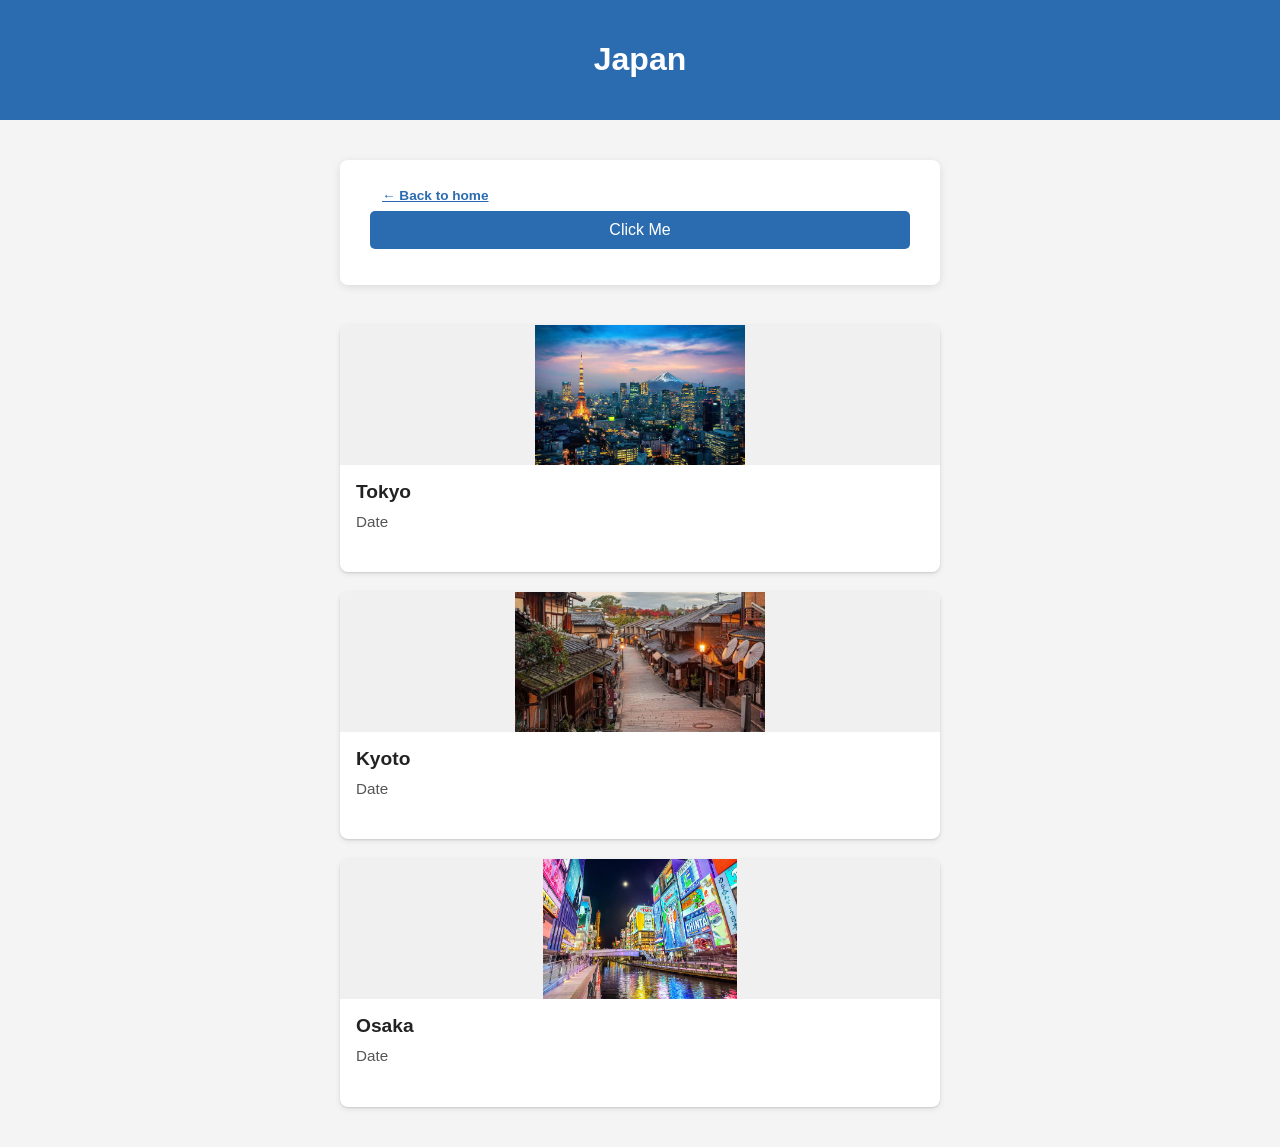
<file: japan.html>
<!DOCTYPE html>
<html lang="en">
<head>
  <meta charset="UTF-8">
  <meta name="viewport" content="width=device-width, initial-scale=1.0">
  <title>Japan</title>
  <link rel="stylesheet" href="style.css">
  <style>
  </style>
</head>                                  
<body>

  <header>
    <h1>Japan</h1>
  </header>

  <main>
    <a href="index.html" class="card-button" style="display:inline-block;">&larr; Back to home</a>
    <button onclick="sayHello()">Click Me</button>
    <p id="message"></p>
  </main>

  <section class="card-container">

    <div class="card">
      <img class="card-media" src = "source/tokyo.jpg" alt="Tokyo">
      <div class="card-content">
        <h2 class="card-title">Tokyo</h2>
        <p class="card-text">Date</p>
      </div>
      <div class="card-actions">
      </div>
    </div>
 
    <div class="card">
      <img class="card-media" src = "source/kyoto.jpg" alt="Kyoto">
      <div class="card-content">
        <h2 class="card-title">Kyoto</h2>
        <p class="card-text">Date</p>
      </div>
      <div class="card-actions">
      </div>
    </div>

        <div class="card">
      <img class="card-media" src = "source/osaka.jpg" alt="Osaka">
      <div class="card-content">
        <h2 class="card-title">Osaka</h2>
        <p class="card-text">Date</p>
      </div>
      <div class="card-actions">
      </div>
    </div>
 
  </section>
</file>
<file: style.css>
body {
  font-family: Arial, sans-serif;
  margin: 0;
  background: #f4f4f4;
  color: #222;
}
 
header {
  background: #2b6cb0;
  color: white;
  padding: 20px;
  text-align: center;
}

article{
  width: 90%;
  max-width: 700px;
  margin: 20px auto;
  border: 5px solid #011122;
}
 
main {
  max-width: 600px;
  width: 90%;
  margin: 40px auto;
  background: white;
  padding: 20px 30px;
  border-radius: 8px;
  box-shadow: 0 2px 8px rgba(0,0,0,0.1);
  box-sizing: border-box;
}
 
button {
  background: #2b6cb0;
  color: white;
  border: none;
  padding: 10px 16px;
  border-radius: 5px;
  cursor: pointer;
  font-size: 1rem;
  width: 100%;
}
 
button:hover {
  background: #244e85;
}
 
#message {
  margin-top: 15px;
  font-weight: bold;
}

/* Card container — lays cards out in a responsive grid */
.card-container {
  width: 90%;
  max-width: 600px;
  margin: 0 auto 40px auto;
  display: flex;
  flex-direction: column;
  gap: 20px;
}

.hidden {
  display: none;
}
 
.card.featured {
  background: linear-gradient(135deg, #eef4fb, #ffffff);
  border: none;
  margin: 20px 0;
  padding:10px;
  border-left: 5px solid #e1f622;
  box-shadow: 0 4px 14px rgba(43, 108, 176, 0.15);
}

.featured-badge {
  display: inline-flex;
  align-items: center;
  gap: 6px;
  background: #d4bf02;
  color: white;
  font-size: 0.9rem;
  font-weight: bold;
  text-transform: uppercase;
  letter-spacing: 0.05em;
  padding: 4px 10px;
  border-radius: 999px;
  margin-bottom: 10px;
}

.featured-badge::before {
  content: "";
  width: 6px;
  height: 6px;
  background: #4ade80;
  border-radius: 50%;
  animation: pulse 1.5s infinite;
}

@keyframes pulse {
  0% { box-shadow: 0 0 0 0 rgba(74, 222, 128, 0.6); }
  70% { box-shadow: 0 0 0 6px rgba(74, 222, 128, 0); }
  100% { box-shadow: 0 0 0 0 rgba(74, 222, 128, 0); }
}

.flight-row {
  display: flex;
  justify-content: space-between;
  padding: 6px 0;
  border-bottom: 1px solid #eee;
  text-align: center;
}
 
.flight-row:last-child {
  border-bottom: none;
}
 
.flight-label {
  color: #777;
  font-size: 0.9rem;
}
 
.flight-value {
  font-weight: bold;
  font-size: 0.9rem;
  text-align: justify;
}
 
/* Image on the standalone city-detail.html page (not inside a card) */
.detail-image {
  width: 100%;
  max-height: 250px;
  object-fit: cover;
  border-radius: 8px;
  margin-bottom: 16px;
}
 
/* The card itself */
.card {
  background: white;
  border-radius: 8px;
  overflow: hidden;
  /* layered shadow mimics Android's elevation look */
  box-shadow: 0 1px 2px rgba(0,0,0,0.12), 0 2px 6px rgba(0,0,0,0.08);
  transition: box-shadow 0.2s ease, transform 0.2s ease;
}
 
.card:hover {
  box-shadow: 0 3px 6px rgba(0,0,0,0.16), 0 4px 12px rgba(0,0,0,0.12);
  transform: translateY(-2px);
}
 
/* Image/media area at the top of the card */
.card-media {
  width: 100%;
  height: 140px;
  display: block;
  object-fit: contain; /* fills the box without distorting the image */
  background: #f0f0f0;
}

.card-container hr {
  grid-column: 1 / -1; /* Forces the line to span across all grid columns */
  width: 100%;        /* Makes sure it stretches completely */
  border: 0;
  border-top: 2px solid #948c8c; /* Gives it a clean, subtle look */
  margin: 20px 0;     /* Gives it some breathing room */
}

.card-link {
  display: block;
  color: inherit;
  text-decoration: none;
  cursor: pointer;
}
 
.card-content {
  padding: 16px;
}
 
.card-title {
  margin: 0 0 8px 0;
  font-size: 1.2rem;
}
 
.card-text {
  margin: 0;
  font-size: 0.95rem;
  color: #555;
  line-height: 1.4;
}
 
.card-actions {
  display: flex;
  gap: 8px;
  padding: 8px 16px 16px 16px;
}

.card-button {
  background: none;
  color: #2b6cb0;
  border: none;
  padding: 8px 12px;
  font-size: 0.85rem;
  font-weight: bold;
  border-radius: 4px;
  cursor: pointer;
  width: auto;
}
 
.card-button:hover {
  background: rgba(43, 108, 176, 0.1);
}


 
/* Adjustments for small screens (phones) */
@media (max-width: 480px) {
  header h1 {
    font-size: 1.4rem;
  }
 
  main {
    margin: 20px auto;
    padding: 15px 20px;
  }
 
  button {
    font-size: 0.95rem;
  }
}
</file>
